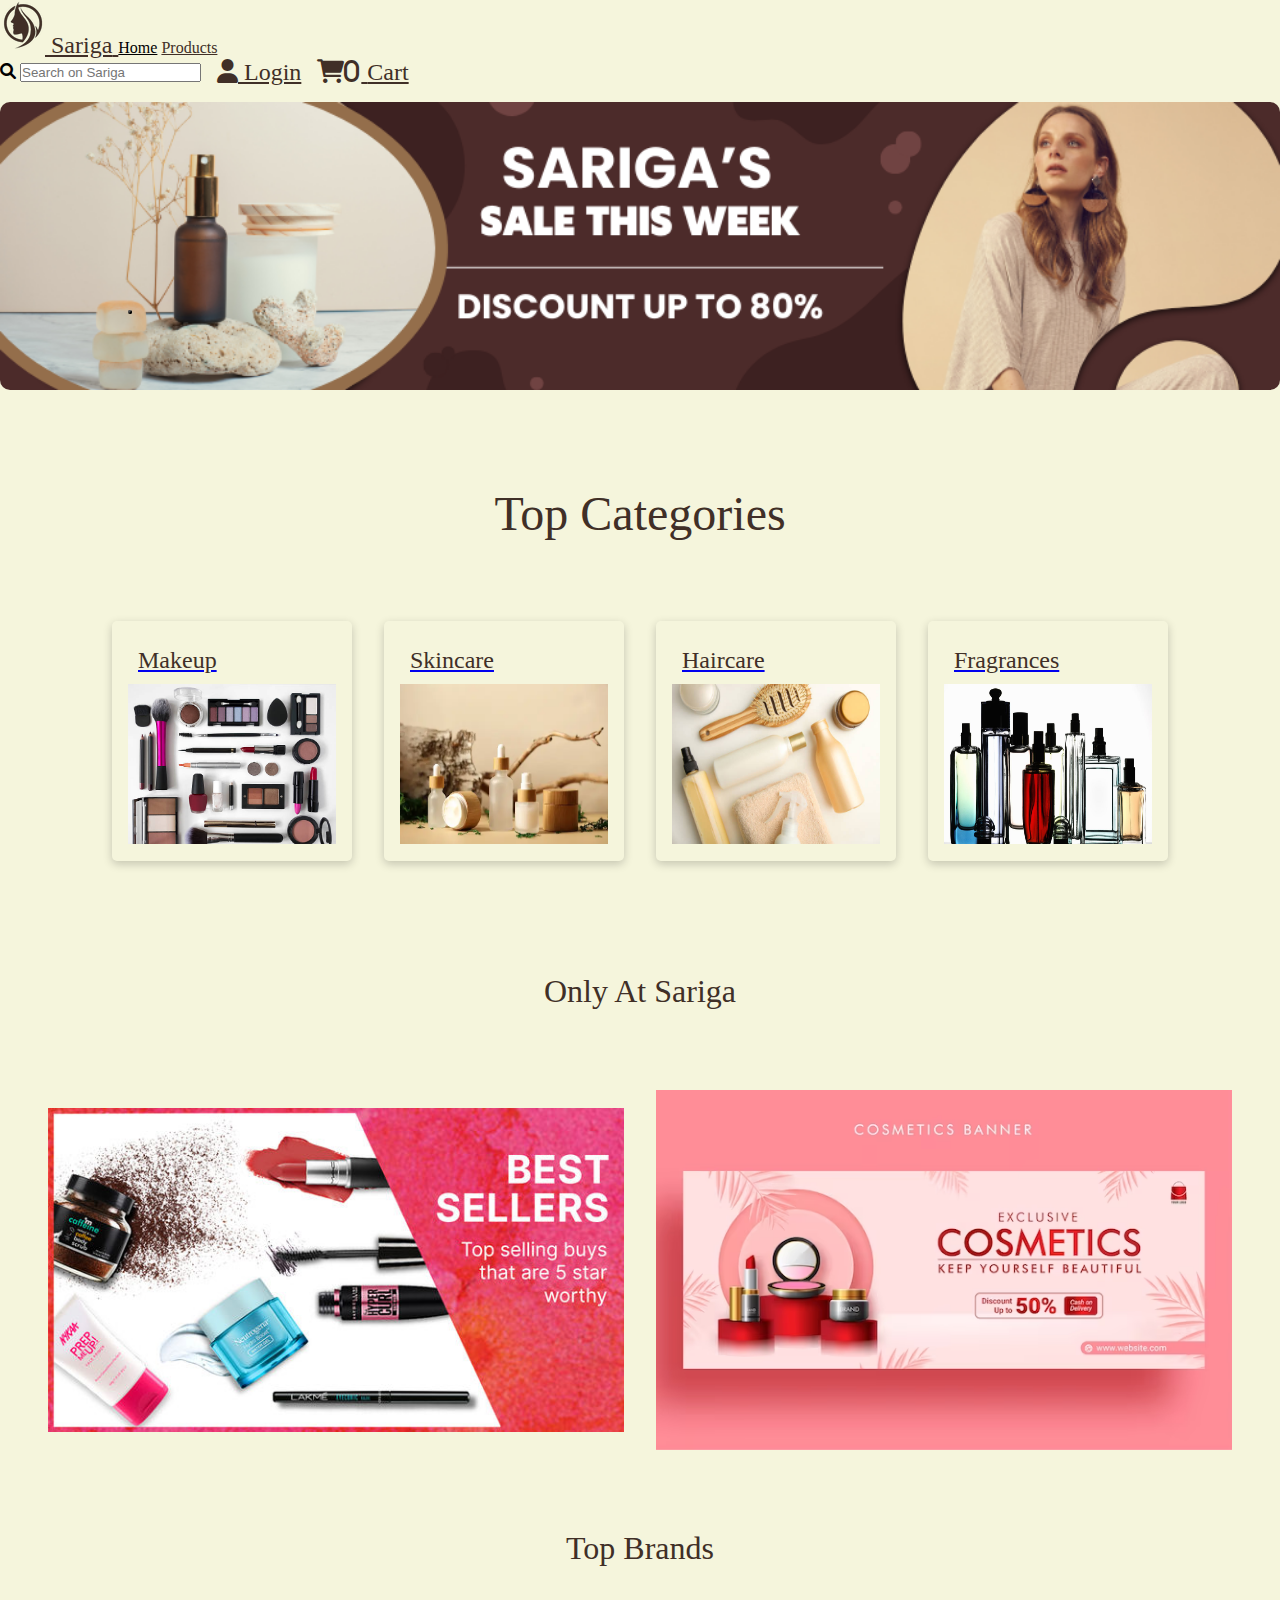
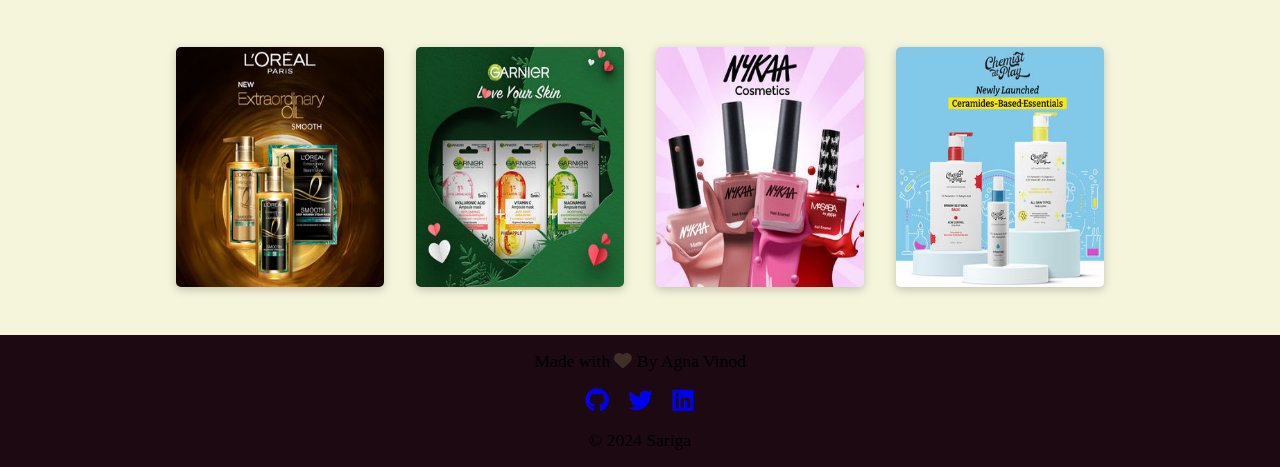
<file: index.html>
<!DOCTYPE html>
<html lang="en">

<head>
  <meta charset="UTF-8" />
  <meta http-equiv="X-UA-Compatible" content="IE=edge" />
  <meta name="viewport" content="width=device-width, initial-scale=1.0" />
  <meta name="author" content="Agna Vinod" />
  <meta name="description" content="Beauty E-commerce Store" />
  <meta name="keywords" content="beauty store,e-commerce,react.js" />
  <link rel="stylesheet" href="https://felizui.netlify.app/styles/index.css" />
  <link rel="stylesheet" href="/pages/home/homepage.css" />
  <link rel="stylesheet" href="https://cdnjs.cloudflare.com/ajax/libs/font-awesome/6.0.0/css/all.min.css"
    integrity="sha512-9usAa10IRO0HhonpyAIVpjrylPvoDwiPUiKdWk5t3PyolY1cOd4DSE0Ga+ri4AuTroPR5aQvXU9xC6qOPnzFeg=="
    crossorigin="anonymous" referrerpolicy="no-referrer" />
  <link rel="icon" href="/assets/Stunners.png" />
  <title>Sariga</title>
</head>

<body>
  <nav class="navbar semibold-font-weight">
    <div class="openMenu"><i class="fa fa-bars"></i></div>
    <a class="nav-icon-link nav-link link-no-style hide-icon" href="">
      <img class="logoimage" src="/assets/Stunners.png" alt="logo-image" />
      <span class="small-fontsize">Sariga</span>
    </a>
    <a class="nav-link link-no-style active nav-home" href="">Home</a>
    <a class="nav-link link-no-style nav-products" href="/pages/products/products.html">Products</a>

    <div class="mainMenu">
      <div class="searchbar">
        <i class="fa-solid fa-magnifying-glass search-icon"></i>
        <input type="text" class="search-input" placeholder="Search on Sariga" />
      </div>
    <a href="/pages/Authentication/login/login.html" class="link-no-style nav-link nav-icon-link">
      <i class="fas fa-user hide-icon"></i>
      <span class="small-fontsize">Login</span>
    </a>
   
    <a href="/pages/cart/cart.html" class="link-no-style nav-link nav-icon-link">
      <i class="fas fa-cart-shopping hide-icon"><span class="number-badge">0</span></i>
      <span class="small-fontsize">Cart</span>
    </a>

    <div class="closeMenu">
      <i class="fa fa-times"></i>
    </div>
    </div>
  </nav>

  <div class="banner">
    <button class="btn image-btn"></button>
  </div>

  <div class="categories">
    <div class="categories-title">Top Categories</div>
    <div class="category-list">
      <div class="category-list-item">
        <a href="pages/Authentication/login/login.html">
          <div class="category-list-item-name">Makeup</div>
          <img class="category-list-item-image" src="/assets/makeup.jpg" alt="makeup-image" />
        </a>
      </div>
      <div class="category-list-item">
        <a href="pages/Authentication/login/login.html">
        <div class="category-list-item-name">Skincare</div>
        <img class="category-list-item-image" src="/assets/etho.webp" alt="skincare-image" />
        </a>
      </div>
      <div class="category-list-item">
        <a href="pages/Authentication/login/login.html">
        <div class="category-list-item-name">Haircare</div>
        <img class="category-list-item-image" src="/assets/hair.jpg" alt="haircare-image" />
        </a>
      </div>
      <div class="category-list-item">
        <a href="pages/Authentication/login/login.html">
        <div class="category-list-item-name">Fragrances</div>
        <img class="category-list-item-image" src="/assets/Fragrances.jpg" alt="fragrances-image" />
        </a>
      </div>
    </div>
  </div>

  <div class="onlyat-section">
    <div class="onlyat-section-title">Only At Sariga</div>
    <div class="onlyat-list">
      <img class="onlyat-item" src="/assets/collection1.jfif" alt="product-img" />
      <img class="onlyat-item" src="/assets/firdst.avif" alt="product-img" />
    </div>
  </div>

  <div class="top-brands">
    <div class="top-brands-title">Top Brands</div>
    <div class="top-brands-list">
      <img class="top-brands-item" src="/assets/brand1.jpg" alt="top-brands" />
      <img class="top-brands-item" src="/assets/brand2.jpg" alt="top-brands" />
      <img class="top-brands-item" src="/assets/brand3.jpg" alt="top-brands" />
      <img class="top-brands-item" src="/assets/brand4.jpg" alt="top-brands" />
    </div>
  </div>

  <footer class="footer">
    <div class="footer-items">
      <div class="made-by">
        Made with <i class="fas fa-heart footer-icon"></i> By Agna Vinod
      </div>
      <div>
        <a href=""><i class="fab fa-github footer-social-icon"></i></a>
        <a href=""><i class="fab fa-twitter footer-social-icon"></i></a>
        <a href=""><i class="fab fa-linkedin footer-social-icon"></i></a>
      </div>
      <div class="copy-right">© 2024 Sariga</div>
    </div>
  </footer>
  <script> document.addEventListener("DOMContentLoaded", function () {
    const addToCartButtons = document.querySelectorAll('.add-to-cart-btn');

    addToCartButtons.forEach(button => {
      button.addEventListener('click', () => {
        // Extract product information from button attributes
        const productName = button.getAttribute('data-product-name');
        const productPrice = parseFloat(button.getAttribute('data-product-price'));
        const productImage = button.getAttribute('data-product-image');
        const quantity = 1; // Assuming the quantity is always 1 when adding to cart

        // Create product object
        const product = {
          name: productName,
          price: productPrice,
          image: productImage,
          quantity: quantity
        };

        // Retrieve existing cart from localStorage or initialize an empty array
        const cart = JSON.parse(localStorage.getItem('cart')) || [];

        // Add product to cart
        cart.push(product);

        // Convert cart to JSON string and store it in localStorage
        localStorage.setItem('cart', JSON.stringify(cart));

        // Redirect to the cart page
        window.location.href = '/pages/cart/cart.html';
      });
    });
  }); 

  </script>

</body>

</html>
</file>
<file: pages/home/homepage.css>
:root {
  --black-color: #1d0911;
  --bg-color: #402f27;
  --border-color: #767676;
}

* {
  margin: 0;
  padding: 0;
  box-sizing: border-box;
}

body {
  width: 100%;
  overflow-x: hidden;
}

.navbar {
  padding: 0;
}

.nav-icon-link{
  font-size: 1.5rem;
}

.nav-link,
.nav-link:hover {
  color: var(--bg-color);
}

.active {
  color: var(--pink-color);
}

.banner {
  background-image: url("/assets/sariga.jpg");
  background-size: cover;
  background-repeat: no-repeat;
  width: 100%;
  height: 18rem;
  margin-top: 1rem;
  border-radius: 10px; /* Adjust the value to your preference for rounded corners */
}
body {
  background-color: beige; /* Set background color of the entire page to beige */
}



.image-btn {
  margin: 13rem 0 0 8rem;
  background-color: beige; /* or any other beige brown color value */
  border-radius: 5px;
  color: black; /* Set text color to black */
}





.categories,
.onlyat-section {
  margin: 6rem 4rem 4rem 4rem;
}

.top-brands {
  margin-bottom: 2rem;
}

.categories-title,
.onlyat-section-title,
.top-brands-title {
  align-items: center;
  display: flex;
  justify-content: center;
  font-size: 3rem;
  margin-bottom: 4rem;
  color: var(--bg-color);
}

.onlyat-section-title,
.top-brands-title {
  font-size: 2rem;
}

.category-list,
.onlyat-list,
.top-brands-list {
  display: flex;
  flex-direction: row;
  justify-content: center;
  align-items: center;
}

.category-list-item-image {
  width: 100%;
  height: 10rem;
  object-fit: fill;
}

.category-list-item {
  margin: 1rem;
  padding: 1rem;
  border-radius: 5px;
  cursor: pointer;
  width: 15rem;
  height: 15rem;
  box-shadow: 0 3px 10px rgb(0 0 0 / 0.2);
}

.top-brands-item {
  margin: 1rem;
  padding: 1rem;
  border-radius: 5px;
  cursor: pointer;
  width: 13rem;
  height: 15rem;
  box-shadow: 0 3px 10px rgb(0 0 0 / 0.2);
}

.top-brands-item {
  padding: 0;
}

.onlyat-item {
  margin: 1rem;
  object-fit: cover;
  width: 50%;
  cursor: pointer;
  max-inline-size: 100%;
  block-size: auto;
}

.category-list-item:hover {
  background-color: var(--gray);
}

.category-list-item-name {
  font-weight: 500;
  margin: 10px;
  color: var(--bg-color);
  font-size: 1.5rem;
}

.onlyat-section {
  display: flex;
  flex-direction: column;
}

.footer {
  background-color: var(--black-color);
  color: var(--white);
  padding: 1rem;
}

.footer-items {
  display: flex;
  flex-direction: column;
  justify-content: center;
  align-items: center;
  row-gap: 1rem;
  font-size: 1.1rem;
}

.footer-icon {
  color: var(--bg-color);
}

.footer-social-icon {
  color: var(--white);
  font-size: 1.5rem;
  margin: 0 0.5rem;
}

.mainMenu {
  display: flex;
  gap: 1rem;
  align-items: center;
  margin-left: auto;
}

.openMenu {
  margin: 0 20px;
  font-size: 1.7rem;
  display: none;
  cursor: pointer;
}

.closeMenu {
  font-size: 2rem;
  display: none;
  cursor: pointer;
}

.number-badge{
  background-color: var(--pink-color);
}


@media only screen and (max-width: 56em) {
  .top-brands-list {
    display: grid;
    grid-template-columns: auto auto;
    object-position: top center;
  }
  .category-list {
    display: grid;
    grid-template-columns: auto auto;
  }

  .mainMenu {
    height: 100vh;
    position: fixed;
    top: 0;
    right: 0;
    left: 0;
    display: flex;
    flex-direction: column;
    align-items: center;
    z-index: 2;
    background: var(--white);
    transition: top 1s ease;
    display: none;
  }
  .closeMenu {
    display: block;
    position: absolute;
    top: 1rem;
    right: 1rem;
  }
  .mainMenu {
    /* display: flex; */
    position: absolute;
    right: 20px;
    top: 1rem;
  }
  .openMenu {
    display: block;
  }
  .mainMenu a {
    background: none;
    color: var(--bg-color);
    font-size: 1.6rem;
  }
  .searchbar {
    width: 90%;
    display: flex;
    margin: 1rem 4.5rem 0 2rem;
  }
  .small-fontsize {
    font-size: 1rem;
  }
}

@media only screen and (max-width: 43em) {
  .category-list {
    display: flex;
    flex-direction: column;
  }
  .onlyat-list,
  .top-brands-list {
    flex-direction: column;
  }
  .banner {
    width: 100%;
  }
  .small-fontsize {
    font-size: 1rem;
  }

  .mainMenu {
    height: 100vh;
    position: fixed;
    top: 0;
    right: 0;
    left: 0;
    display: flex;
    flex-direction: column;
    align-items: center;
    z-index: 2;
    background: var(--white);
    transition: all 1s ease-in-out;
    display: none;
  }
  .closeMenu {
    display: block;
    position: absolute;
    top: 1rem;
    right: 1rem;
  }
  .mainMenu {
    /* display: flex; */
    position: absolute;
    right: 20px;
  }
  .openMenu {
    display: block;
  }
  .mainMenu a {
    background: none;
    color: var(--bg-color);
    font-size: 1.6rem;
  }
  .searchbar {
    display: flex;
    margin: 1rem 4.5rem 0 2rem;
  }
  .hide-icon {
    display: none;
  }
  .small-fontsize {
    font-size: 1rem;
  }
  .nav-icon-link .hide-icon {
    display: none;
  }
  .search-input {
    padding-right: 1rem;
  }
  .onlyat-item {
    width: 70%;
  }
  .categories,
  .onlyat-section {
    margin: 3rem 1rem 1rem 1rem;
  }
  .categories-title,
  .onlyat-section-title {
    font-size: 1.9rem;
    margin-bottom: 2rem;
  }
  .top-brands {
    margin-bottom: 1.5rem;
  }
  .top-brands-title {
    margin-bottom: 2rem;
  }
  .top-brands-list {
    display: flex;
    flex-direction: column;
  }
}
</file>
